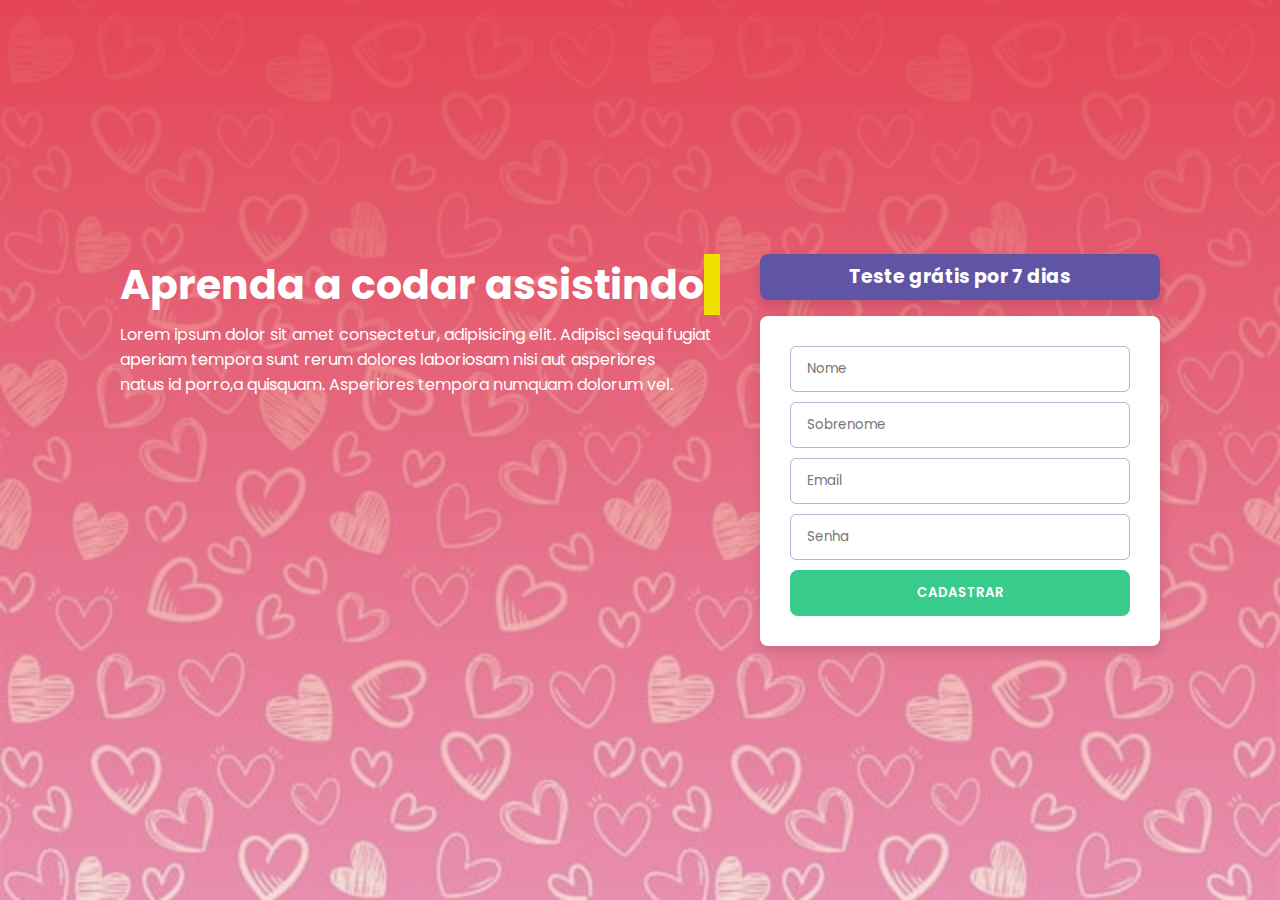
<file: index.html>
<!DOCTYPE html>
<html lang="pt-BR">
<head>
    <meta charset="UTF-8">
    <meta name="viewport" content="width=device-width, initial-scale=1.0">
    <title>Document</title>
    <link rel="stylesheet" href="index.css">
</head>
<body>

<div class="container">
    <div>
        <h1 class="h1">Aprenda a codar assistindo</h1>
        <p>Lorem ipsum dolor sit amet consectetur, adipisicing elit. Adipisci sequi fugiat </p> <p>aperiam tempora sunt rerum dolores laboriosam nisi aut asperiores </p> <p> natus id porro,a quisquam. Asperiores tempora numquam dolorum vel.</p>
    </div>


    <div>
        <h6>Teste grátis por 7 dias</h6>
        <form> 
            <input type="text" placeholder="Nome">
            <input type="text" placeholder="Sobrenome">
            <input type="email" placeholder="Email">
            <input type="password" placeholder="Senha">
            <button type="button" onclick="window.location.href='https://seulink.com'">Cadastrar</button>




        </form>
    </div>
</div>


</body>
</html>
</file>
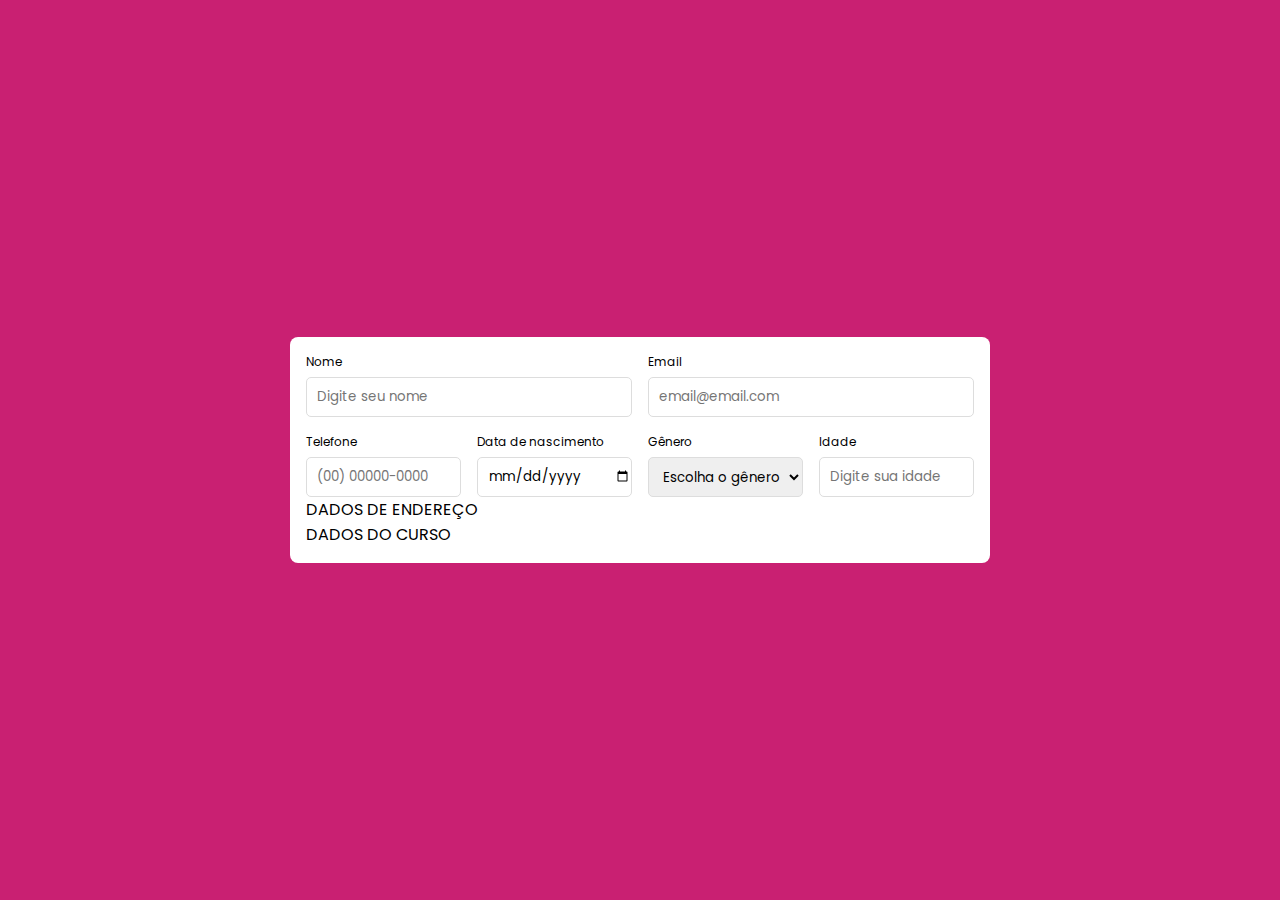
<file: cadastro.html>
<!DOCTYPE html>
<html lang="en">

<head>
    <meta charset="UTF-8">
    <meta name="viewport" content="width=device-width, initial-scale=1.0">
    <title>Document</title>
    <link rel="stylesheet" href="index.css">
</head>

<body>
    <div id="cadastro">
        <form>

            <div>
                <div class="coluna-2">
                    <div class="campo">
                        <label for="">Nome</label>
                        <input type="text" placeholder="Digite seu nome">
                    </div>

                    <div class="campo">
                        <label for="">Email</label>
                        <input type="text" placeholder="email@email.com">
                    </div>
                </div>

                <div class="coluna-4">
                    <div class="campo">
                        <label for="">Telefone</label>
                        <input type="text" placeholder="(00) 00000-0000">
                    </div>
                    <div class="campo">
                        <label for="">Data de nascimento</label>
                        <input type="date" placeholder="00/00/0000">

                    </div>

                    <div class="campo">
                        <label for="">Gênero</label>
                        <select>
                            <option disabled selected>Escolha o gênero</option>
                            <option>Masculino</option>
                            <option>Feminino</option>
                        </select>
                    </div>

                    <div class="campo">
                        <label for="">Idade</label>
                        <input type="number" placeholder="Digite sua idade">
                    </div>
                </div>
                <div>
                    DADOS DE ENDEREÇO
                </div>

                <div>
                    DADOS DO CURSO
                </div>

        </form>


    </div>
</body>

</html>
</file>
<file: index.css>
@import url('https://fonts.googleapis.com/css2?family=Poppins:ital,wght@0,100;0,200;0,300;0,400;0,500;0,600;0,700;0,800;0,900;1,100;1,200;1,300;1,400;1,500;1,600;1,700;1,800;1,900&display=swap');

:root {
  --vermelho: #ff7a7a;
  --verde: #38cc8c;
  --azul: #6055a5;
  --dark-blue: #3e3c49;
  --gray-blue: #b9b6d3;
}

* {
  font-family: "Poppins", sans-serif;
  margin: 0;
  padding: 0;
  border: 0;
  box-sizing: border-box;
}

body {
  font-size: 16px;
  height: 100vh;
  display: flex;
  justify-content: center;
  align-items: center;
  background-color: var(--vermelho);
  padding: 0 130px;
  background-image: linear-gradient(rgba(227, 60, 73, 0.9), rgba(227, 60, 73, 0.1)), url(background.jpg);
  background-size: cover;
  background-position: center;

}

.container {
  display: flex;
  gap: 40px;
  .h1 {
  
  
    font-size: 41px;
    border-right: 16px solid #f1e100;
    overflow: hidden;
    white-space: nowrap;
    display: inline-block;
    width: fit-content;
    flex-shrink: 0;
    animation: write 5s steps(21, end) infinite;
  }
  
  
  
  @keyframes write {
    from {
      width: 0;
    }
  
    to {
      width: 24ch;
    }
  }
  
  
  
  
  h1,
  p,
  p,
  p {
    color: white;
  }
  
  
  h6 {
    width: 400px;
    line-height: 46px;
    background-color: var(--azul);
    text-align: center;
    color: white;
    font-size: 19px;
    border-radius: 8px;
    box-shadow: 1px 5px 12px #00000020;
  }
  
  form {
    width: 400px;
    background-color: white;
    border-radius: 8px;
    box-shadow: 1px 5px 12px #00000020;
    padding: 30px;
    margin-top: 16px;
  
    input {
      width: 100%;
      height: 46px;
      border: 1px solid var(--gray-blue);
      padding-left: 16px;
      margin-bottom: 10px;
      border-radius: 6px;
    }
  
    button {
      width: 100%;
      height: 46px;
      background-color: var(--verde);
      color: white;
      text-align: center;
      border-radius: 8px;
      text-transform: uppercase;
      font-weight: 600;
      cursor: pointer;
      transition: all 0.3s ease;
    }
  
    button:hover {
      transform: scale(1.05);
      /* aumenta levemente o botão */
      box-shadow: 0 4px 8px rgba(0, 0, 0, 0.2);
      /* sombra suave */
      background-color: #16a34a;
      /* tom mais escuro de verde */
    }
  
  }
}



#cadastro {
  width: 100%;
  height: 100vh;
  background-color: #c92072;
  position: fixed;
  top: 0;
  left: 0;
  display: flex;
  justify-content: center;
  align-items: center;
}

#cadastro form{
width: 700px;
background-color: white;
border-radius: 8px;
padding: 16px;

}

#cadastro form .coluna-2{
  display: grid;
  gap: 16px;
  grid-template-columns: 1fr 1fr;
}

#cadastro form .coluna-4{
  display: grid;
  gap: 16px;
  grid-template-columns: repeat(4, 1fr);
  margin-top: 16px;
}



#cadastro form .campo label{
  display: block;
  margin-bottom: 6px;
  font-size: 12px;
}

#cadastro form .campo input,
#cadastro form .campo select{
  height: 40px;
  border: 1px solid #DDD;
  border-radius: 5px;
  padding-left: 10px; 
  width: 100%;
}

#cadastro form .campo input:focus,
#cadastro form .campo select:focus{
outline-color: #c92072;
}
</file>
